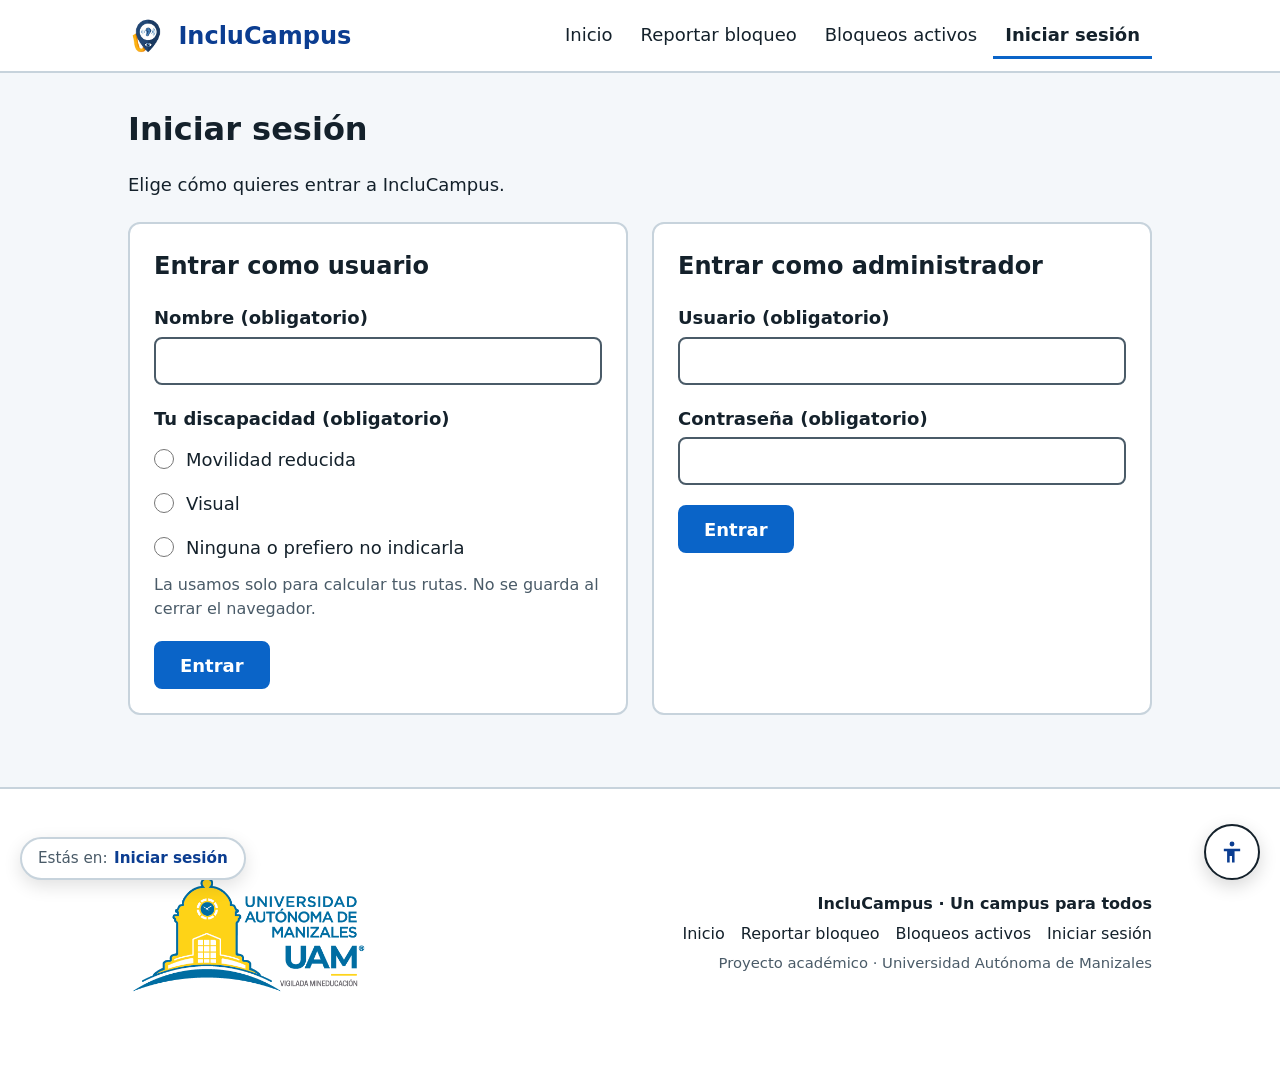
<file: src/main/resources/static/login.html>
<!DOCTYPE html>
<html lang="es">
<head>
    <meta charset="UTF-8">
    <meta name="viewport" content="width=device-width, initial-scale=1">
    <title>IncluCampus - Iniciar sesión</title>
    <link rel="stylesheet" href="css/estilos.css">
</head>
<body>
<a class="salto" href="#contenido">Saltar al contenido</a>

<header class="cabecera">
    <div class="cabecera__fila">
        <a class="marca" href="index.html">
            <img class="marca__logo" src="img/LogoIC.png" alt="" width="40" height="40">
            <span>IncluCampus</span>
        </a>
        <nav aria-label="Principal">
            <ul class="menu">
                <li><a href="index.html">Inicio</a></li>
                <li><a href="reportar.html">Reportar bloqueo</a></li>
                <li><a href="bloqueos.html">Bloqueos activos</a></li>
                <li><a href="login.html" aria-current="page">Iniciar sesión</a></li>
            </ul>
        </nav>
    </div>
</header>

<main id="contenido" tabindex="-1">
    <h1>Iniciar sesión</h1>
    <p>Elige cómo quieres entrar a IncluCampus.</p>

    <div class="login">

        <section class="tarjeta" aria-labelledby="titulo-usuario">
            <h2 id="titulo-usuario">Entrar como usuario</h2>

            <form id="form-usuario" novalidate>
                <div class="campo">
                    <label for="nombre">Nombre (obligatorio)</label>
                    <input type="text" id="nombre" name="nombre" autocomplete="name" required aria-describedby="mensaje-usuario">
                </div>

                <fieldset class="campo" aria-describedby="ayuda-perfil mensaje-usuario">
                    <legend>Tu discapacidad (obligatorio)</legend>
                    <label class="opcion">
                        <input type="radio" name="perfil" value="movilidad">
                        Movilidad reducida
                    </label>
                    <label class="opcion">
                        <input type="radio" name="perfil" value="visual">
                        Visual
                    </label>
                    <label class="opcion">
                        <input type="radio" name="perfil" value="general">
                        Ninguna o prefiero no indicarla
                    </label>
                    <p id="ayuda-perfil" class="ayuda">
                        La usamos solo para calcular tus rutas. No se guarda al cerrar el navegador.
                    </p>
                </fieldset>

                <button type="submit" class="boton" aria-label="Entrar como usuario">Entrar</button>
            </form>

            <p id="mensaje-usuario" class="mensaje" role="status"></p>
        </section>

        <section class="tarjeta" aria-labelledby="titulo-admin">
            <h2 id="titulo-admin">Entrar como administrador</h2>

            <form id="form-admin" novalidate>
                <div class="campo">
                    <label for="admin-usuario">Usuario (obligatorio)</label>
                    <input type="text" id="admin-usuario" name="usuario" autocomplete="username" required aria-describedby="mensaje-admin">
                </div>

                <div class="campo">
                    <label for="admin-clave">Contraseña (obligatorio)</label>
                    <input type="password" id="admin-clave" name="clave" autocomplete="current-password" required aria-describedby="mensaje-admin">
                </div>

                <button type="submit" class="boton" aria-label="Entrar como administrador">Entrar</button>
            </form>

            <p id="mensaje-admin" class="mensaje" role="status"></p>
        </section>

    </div>
</main>
<div class="accesibilidad-flotante">
    <div id="menu-accesibilidad" class="accesibilidad-menu" role="region" aria-label="Opciones de accesibilidad" hidden>
        <button type="button" id="btn-letra" aria-pressed="false">Letra grande</button>
        <button type="button" id="btn-contraste" aria-pressed="false">Alto contraste</button>
    </div>

    <button type="button"
            id="btn-accesibilidad-toggle"
            class="accesibilidad-boton"
            aria-expanded="false"
            aria-controls="menu-accesibilidad"
            aria-label="Abrir opciones de accesibilidad">
        <!-- Ícono universal de accesibilidad -->
        <svg viewBox="0 0 24 24" width="28" height="28" aria-hidden="true" fill="currentColor">
            <circle cx="12" cy="5.2" r="2.1"/>
            <path d="M5 9.2h14v2.1h-4.8v9.7h-2.2v-5.5h-2v5.5H7.8v-9.7H5V9.2z"/>
        </svg>
    </button>
</div>
<div class="indicador-pagina" aria-hidden="true">
    <span class="indicador-pagina__etiqueta">Estás en:</span>
    <span id="nombre-pagina-actual" class="indicador-pagina__valor">Inicio</span>
</div>
<footer class="pie">
    <div class="pie__fila">
        <div class="pie__izquierda">
            <img class="pie__logo-uam" src="img/LogoUAM.png" alt="Universidad Autónoma de Manizales - UAM">
        </div>

        <div class="pie__derecha">
            <p class="pie__titulo">IncluCampus · Un campus para todos</p>
            <nav class="pie__enlaces" aria-label="Enlaces del pie de página">
                <a href="index.html">Inicio</a>
                <a href="reportar.html">Reportar bloqueo</a>
                <a href="bloqueos.html">Bloqueos activos</a>
                <a href="login.html">Iniciar sesión</a>
            </nav>
            <p class="pie__copy">Proyecto académico · Universidad Autónoma de Manizales</p>
        </div>
    </div>
</footer>
<script src="js/accesibilidad.js"></script>
<script src="js/login.js"></script>
</body>
</html>
</file>
<file: src/main/resources/static/css/estilos.css>
/* ===== Colores (variables) =====
   Todos los colores están aquí. El modo alto contraste solo cambia estas variables. */
:root {
  --fondo: #F4F7FA;
  --superficie: #FFFFFF;
  --texto: #14212B;
  --texto-suave: #4A5B68;
  --azul: #0B3D91;
  --acento: #0A64C8;
  --texto-boton: #FFFFFF;
  --borde: #C7D3DC;
  --enfoque: #0A64C8;
  --alerta: #A63D00;
}

html.alto-contraste {
  --fondo: #000000;
  --superficie: #000000;
  --texto: #FFFFFF;
  --texto-suave: #FFFFFF;
  --azul: #FFD400;
  --acento: #FFD400;
  --texto-boton: #000000;
  --borde: #FFFFFF;
  --enfoque: #FFD400;
  --alerta: #FFD400;
}

/* ===== Base ===== */
html { font-size: 100%; scroll-behavior: smooth; }
html.letra-grande { font-size: 125%; }

/* Si la persona pidió menos animaciones en su sistema, el desplazamiento es directo */
@media (prefers-reduced-motion: reduce) {
  html { scroll-behavior: auto; }
}

body {
  margin: 0;
  background: var(--fondo);
  color: var(--texto);
  font-family: system-ui, "Segoe UI", Arial, sans-serif;
  font-size: 1.125rem;
  line-height: 1.5;
}

a { color: var(--azul); }

:focus-visible {
  outline: 3px solid var(--enfoque);
  outline-offset: 2px;
}

/* Texto que solo leen los lectores de pantalla (no se ve) */
.solo-lectores {
  position: absolute;
  width: 1px;
  height: 1px;
  overflow: hidden;
  clip: rect(0 0 0 0);
  white-space: nowrap;
}

/* Enlace para saltar el menú (se ve solo al usar Tab) */
.salto {
  position: absolute;
  left: -999px;
  top: 0;
}
.salto:focus {
  left: 0.5rem;
  top: 0.5rem;
  z-index: 10;
  background: var(--superficie);
  padding: 0.75rem 1rem;
}

/* ===== Cabecera ===== */
.cabecera {
  background: var(--superficie);
  border-bottom: 2px solid var(--borde);
}
.cabecera__fila {
  max-width: 64rem;
  margin: 0 auto;
  padding: 0.75rem 1rem;
  display: flex;
  flex-wrap: wrap;
  align-items: center;
  justify-content: space-between;
  gap: 0.75rem 1.5rem;
}
.marca {
  display: inline-flex;
  align-items: center;
  gap: 0.65rem;
  font-size: 1.5rem;
  font-weight: 700;
  text-decoration: none;
}
.marca__logo {
  display: block;
  width: 2.5rem;
  height: 2.5rem;
  object-fit: contain;
  flex-shrink: 0;
}
.menu {
  list-style: none;
  margin: 0;
  padding: 0;
  display: flex;
  flex-wrap: wrap;
  gap: 0.25rem;
}
.menu a {
  display: inline-flex;
  align-items: center;
  min-height: 2.75rem;
  padding: 0 0.75rem;
  color: var(--texto);
  text-decoration: none;
}
.menu a:hover { text-decoration: underline; }
.menu a[aria-current="page"] {
  font-weight: 700;
  border-bottom: 3px solid var(--acento);
}

.herramientas { display: flex; flex-wrap: wrap; gap: 0.5rem; }
.herramientas button {
  min-height: 2.75rem;
  padding: 0 1rem;
  font: inherit;
  font-weight: 600;
  color: var(--texto);
  background: var(--superficie);
  border: 2px solid var(--texto);
  border-radius: 8px;
  cursor: pointer;
}
.herramientas button[aria-pressed="true"] {
  background: var(--texto);
  color: var(--superficie);
}

/* ===== Contenido ===== */
main {
  max-width: 64rem;
  margin: 0 auto;
  padding: 1rem;
}
main > h1 { font-size: 2rem; margin: 1rem 0 0.5rem; }

.banner { position: relative; }
.banner img {
  display: block;
  width: 100%;
  height: auto;
  border-radius: 12px;
}

/* Enlace transparente que cubre el botón "Comienza ahora" dibujado en la imagen */
.banner__comenzar {
  position: absolute;
  left: 6.6%;
  top: 69.2%;
  width: 18.3%;
  height: 8.6%;
  border-radius: 999px;
}
.banner__comenzar:hover { background: rgba(255, 255, 255, 0.15); }
.banner__comenzar:focus-visible { outline-offset: 3px; }

.tarjeta {
  max-width: 40rem;
  margin: 1.5rem auto;
  padding: 1.5rem;
  background: var(--superficie);
  border: 2px solid var(--borde);
  border-radius: 12px;
}
.tarjeta h1 { margin-top: 0; font-size: 1.75rem; }
.tarjeta h1:focus { outline: none; }
.tarjeta h2 { margin-top: 0; font-size: 1.5rem; }

/* ===== Formularios ===== */
.campo { margin: 0 0 1.25rem; padding: 0; border: 0; min-width: 0; }
.campo label, .campo legend {
  display: block;
  margin-bottom: 0.35rem;
  padding: 0;
  font-weight: 700;
}
.campo select,
.campo input[type="text"],
.campo input[type="password"] {
  width: 100%;
  box-sizing: border-box;
  min-height: 3rem;
  padding: 0 0.5rem;
  font: inherit;
  color: var(--texto);
  background: var(--superficie);
  border: 2px solid var(--texto-suave);
  border-radius: 8px;
}
.campo .opcion {
  display: flex;
  align-items: center;
  gap: 0.75rem;
  min-height: 2.75rem;
  margin: 0;
  font-weight: 400;
}
.opcion input {
  width: 1.25rem;
  height: 1.25rem;
  margin: 0;
  accent-color: var(--acento);
}

.ayuda { margin: 0.25rem 0 0; font-size: 1rem; color: var(--texto-suave); }

.boton {
  display: inline-flex;
  align-items: center;
  justify-content: center;
  min-height: 3rem;
  padding: 0 1.5rem;
  font: inherit;
  font-weight: 700;
  color: var(--texto-boton);
  background: var(--acento);
  border: 2px solid var(--acento);
  border-radius: 8px;
  cursor: pointer;
}
.boton:hover { background: var(--azul); border-color: var(--azul); }

/* Evitar que la imagen de la ruta se salga del recuadro */
img {
  max-width: 100%;
  height: auto;
  display: block;
  border-radius: 8px;
}

/* Mensajes: llevan texto (no solo color) para que se entiendan sin ver el color */
.mensaje { margin: 1rem 0 0; padding: 0.75rem 1rem; border: 2px solid var(--borde); border-radius: 8px; }
.mensaje:empty { display: none; }
.mensaje--error { border-color: var(--alerta); }

/* ===== Login ===== */
.login {
  display: grid;
  grid-template-columns: repeat(auto-fit, minmax(18rem, 1fr));
  gap: 1.5rem;
  margin: 1.5rem 0;
}
.login .tarjeta { max-width: none; margin: 0; }

/* ===== Botón flotante y menú de accesibilidad ===== */
.accesibilidad-flotante {
  position: fixed;
  right: 1.25rem;
  bottom: 1.25rem;
  z-index: 50;
  display: flex;
  flex-direction: column;
  align-items: flex-end;
  gap: 0.6rem;
}

.accesibilidad-boton {
  width: 3.5rem;
  height: 3.5rem;
  border-radius: 999px;
  border: 2px solid var(--texto);
  background: var(--superficie);
  color: var(--azul);
  display: inline-flex;
  align-items: center;
  justify-content: center;
  cursor: pointer;
  box-shadow: 0 6px 18px rgba(0, 0, 0, 0.16);
  transition: transform 0.2s ease, background-color 0.2s ease, color 0.2s ease;
}

.accesibilidad-boton:hover {
  transform: scale(1.05);
}

.accesibilidad-boton[aria-expanded="true"] {
  background: var(--azul);
  color: var(--texto-boton);
  border-color: var(--azul);
}

.accesibilidad-menu {
  display: flex;
  flex-direction: column;
  gap: 0.5rem;
  padding: 0.75rem;
  min-width: 12.5rem;
  background: var(--superficie);
  border: 2px solid var(--borde);
  border-radius: 12px;
  box-shadow: 0 8px 24px rgba(0, 0, 0, 0.18);
}

.accesibilidad-menu[hidden] {
  display: none;
}

.accesibilidad-menu button {
  min-height: 2.75rem;
  padding: 0 1rem;
  font: inherit;
  font-size: 0.95rem;
  font-weight: 600;
  color: var(--texto);
  background: var(--superficie);
  border: 2px solid var(--texto);
  border-radius: 8px;
  cursor: pointer;
  text-align: left;
  white-space: nowrap;
}

.accesibilidad-menu button[aria-pressed="true"] {
  background: var(--texto);
  color: var(--superficie);
}

html.alto-contraste .accesibilidad-boton,
html.alto-contraste .accesibilidad-menu {
  box-shadow: none;
  border-color: var(--enfoque);
}

/* ===== Indicador flotante de ubicación actual ===== */
.indicador-pagina {
  position: fixed;
  left: 1.25rem;
  bottom: 1.25rem;
  z-index: 40;
  display: inline-flex;
  align-items: center;
  gap: 0.4rem;
  padding: 0.65rem 1rem;
  background: var(--superficie);
  color: var(--texto);
  border: 2px solid var(--borde);
  border-radius: 999px;
  font-size: 0.95rem;
  line-height: 1.2;
  box-shadow: 0 6px 18px rgba(0, 0, 0, 0.12);
}

.indicador-pagina__etiqueta {
  color: var(--texto-suave);
}

.indicador-pagina__valor {
  font-weight: 700;
  color: var(--azul);
}

html.alto-contraste .indicador-pagina {
  box-shadow: none;
  border-color: var(--enfoque);
}

@media (max-width: 40rem) {
  .indicador-pagina {
    bottom: 5.25rem; /* evita chocar con el botón flotante de accesibilidad en pantallas pequeñas */
  }
}

/* ===== Pie ===== */
.pie {
  margin-top: 2rem;
  background: var(--superficie);
  border-top: 2px solid var(--borde);
  color: var(--texto-suave);
  font-size: 1rem;
}
.pie__fila {
  max-width: 64rem;
  margin: 0 auto;
  padding: 1.5rem 1rem;
  display: flex;
  flex-wrap: wrap;
  align-items: center;
  justify-content: space-between;
  gap: 1.5rem 2rem;
}
.pie__izquierda {
  display: flex;
  align-items: center;
}
.pie__logo-uam {
  display: block;
  height: 15rem;
  width: auto;
  max-width: 100%;
  object-fit: contain;
}
.pie__derecha {
  display: flex;
  flex-direction: column;
  align-items: flex-end;
  text-align: right;
  gap: 0.4rem;
}
.pie__titulo {
  margin: 0;
  font-weight: 700;
  color: var(--texto);
}
.pie__enlaces {
  display: flex;
  flex-wrap: wrap;
  justify-content: flex-end;
  gap: 0.5rem 1rem;
}
.pie__enlaces a {
  color: var(--texto);
  text-decoration: none;
}
.pie__enlaces a:hover {
  text-decoration: underline;
}
.pie__copy {
  margin: 0;
  font-size: 0.925rem;
}

/* En alto contraste, enmarcamos ligeramente los PNG con fondo blanco para mantener legibilidad */
html.alto-contraste .marca__logo,
html.alto-contraste .pie__logo-uam {
  background: #FFFFFF;
  padding: 0.25rem;
  border-radius: 6px;
}

@media (max-width: 40rem) {
  .pie__fila {
    flex-direction: column;
    align-items: flex-start;
  }
  .pie__derecha {
    align-items: flex-start;
    text-align: left;
  }
  .pie__enlaces {
    justify-content: flex-start;
  }
}
</file>
